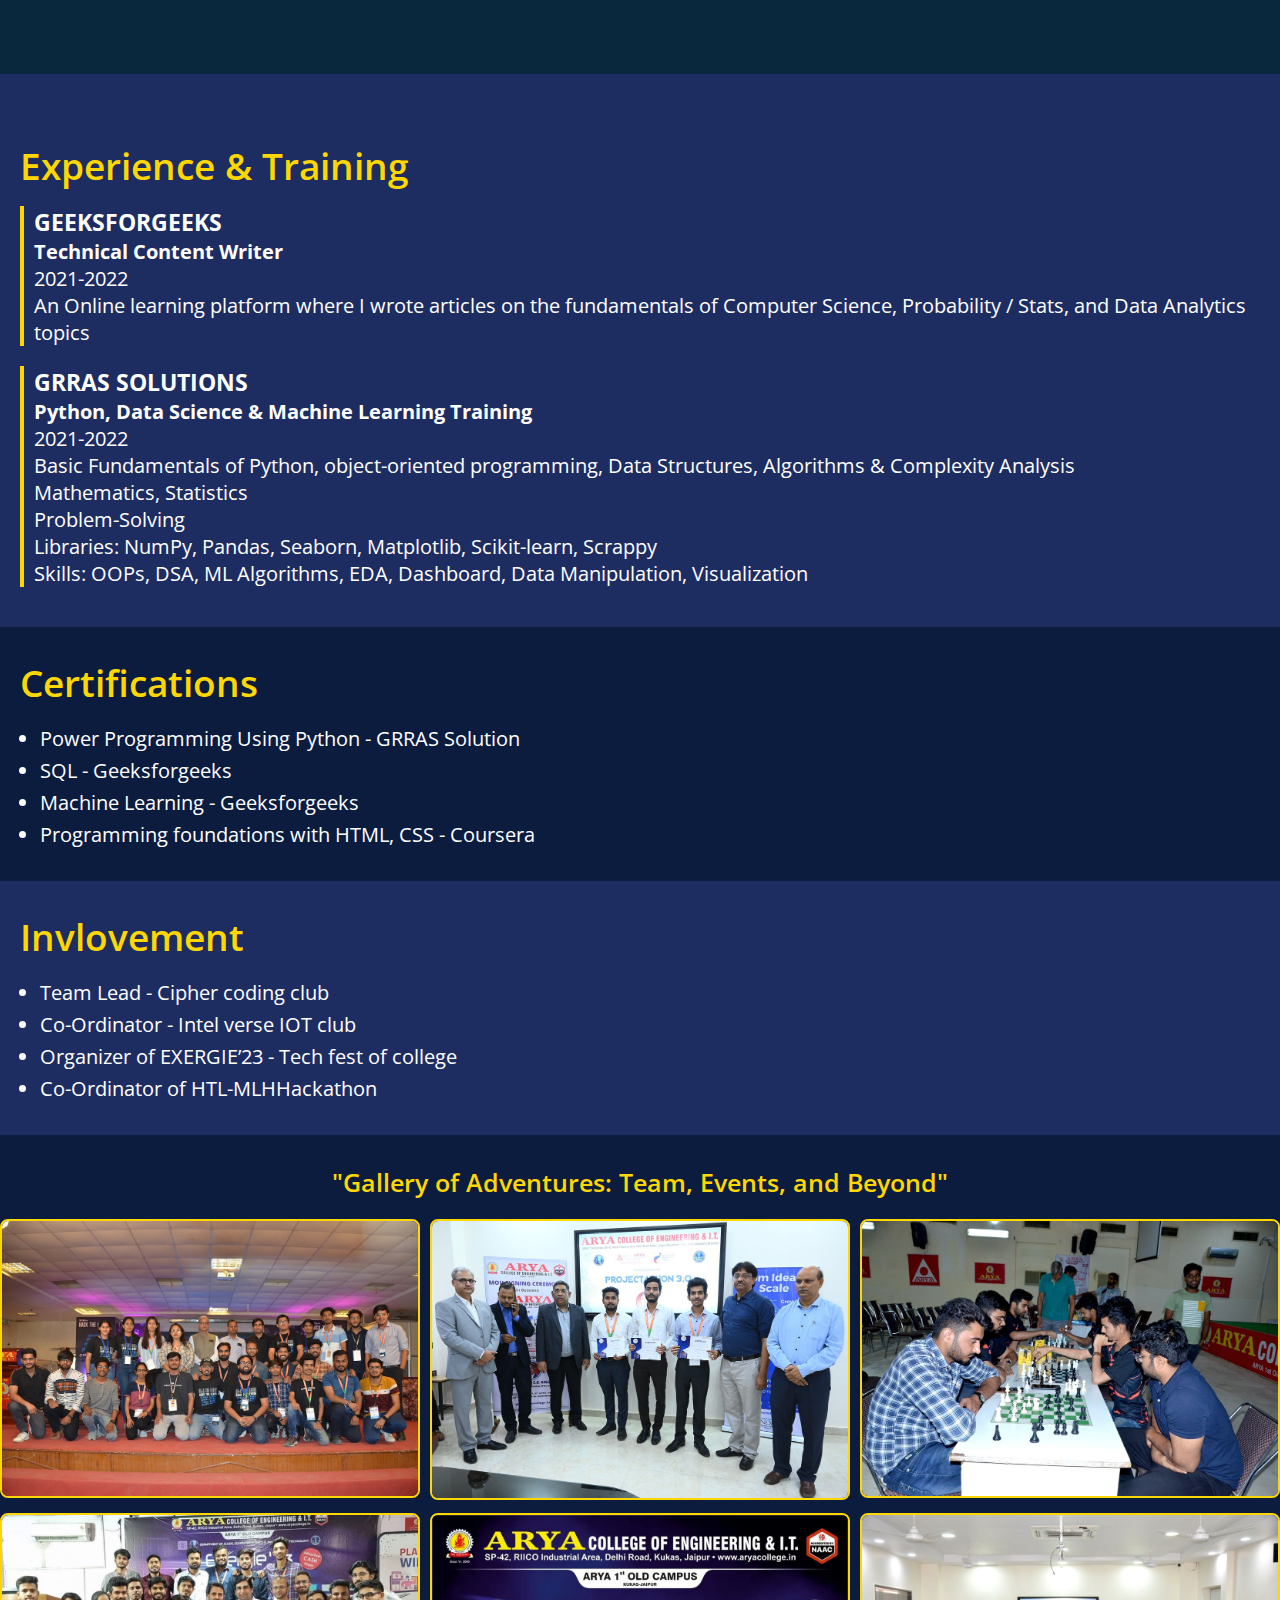
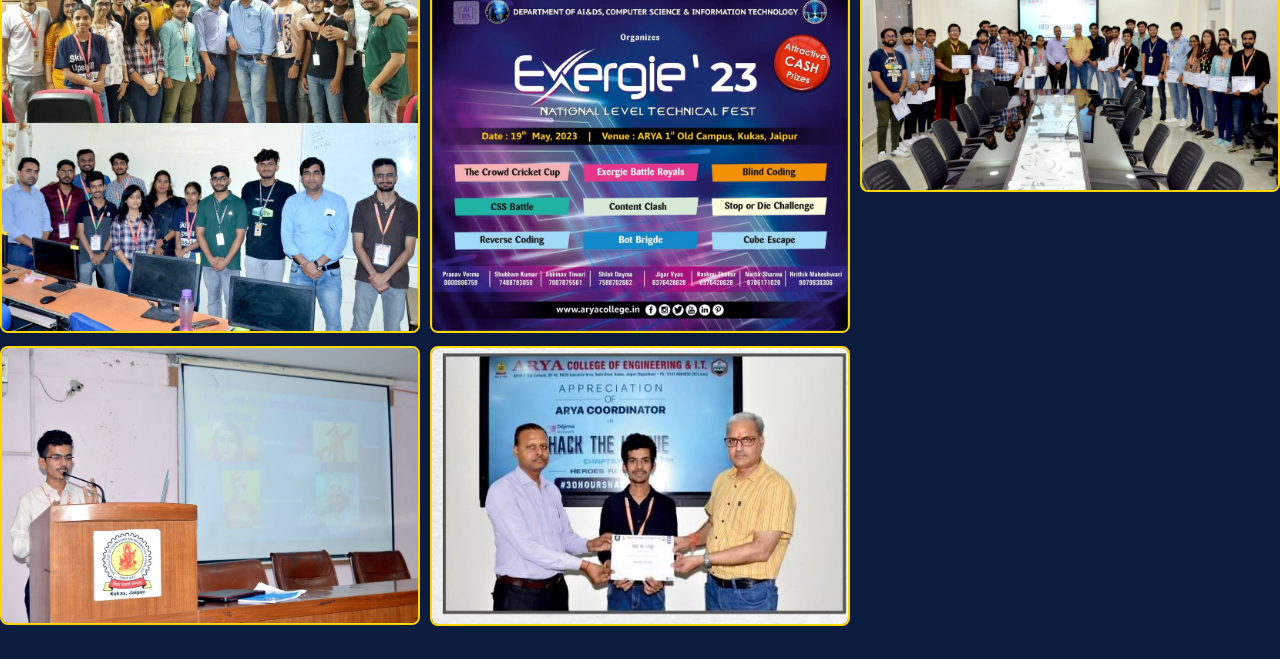
<file: about.html>
<!DOCTYPE html>
<html lang="en">
<head>
    <meta charset="UTF-8">
    <meta name="viewport" content="width=device-width, initial-scale=1.0">
    <link rel="stylesheet" href="style.css">
    <title>About</title>
</head>
<body>
    <header class="header">
        <a href="#" class="logo">Portfolio.</a>
        <nav class="navbar">   
            <a href="/index.html" style="--i:1;"
            class="active">Home</a>
            <a href="/about.html"  style="--i:2;">About</a>
            <a href="/Education.html"  style="--i:3;">Education</a>
            <a href="/skills.html"  style="--i:4;">Skills</a>
            <a href="/projects.html" style="--i:5">Projects</a>
            <a href="/Contact.html"  style="--i:6;">Contact</a>

        </nav>
    </header>

    <section class="experience">
        <h2>Experience & Training</h2>
        <div class="experience-item">
            <h3>GEEKSFORGEEKS</h3>
            <h4>Technical Content Writer</h4>
            <p>2021-2022</p>
            <p>An Online learning platform where I wrote articles on the fundamentals of Computer Science, Probability / Stats, and Data Analytics topics</p>
        </div>
        <div class="experience-item">
            <h3>GRRAS SOLUTIONS</h3>
            <h4>Python, Data Science & Machine Learning Training</h4>
            <p>2021-2022</p>
            <p>Basic Fundamentals of Python, object-oriented programming, Data Structures, Algorithms & Complexity Analysis</p>
            <p>Mathematics, Statistics</p>
            <p>Problem-Solving</p>
            <p>Libraries: NumPy, Pandas, Seaborn, Matplotlib, Scikit-learn, Scrappy</p>
            <p>Skills: OOPs, DSA, ML Algorithms, EDA, Dashboard, Data Manipulation, Visualization</p>
        </div>
    </section>

    
    <section class="certifications">
        <h2>Certifications</h2>
        <ul>
            <li>Power Programming Using Python - GRRAS Solution</li>
            <li>SQL - Geeksforgeeks</li>
            <li>Machine Learning - Geeksforgeeks</li>
            <li>Programming foundations with HTML, CSS - Coursera</li>
        </ul>
    </section>

    
    <section class="leadership-section">
        <h2>Invlovement</h2>
        <ul>
            <li>Team Lead - Cipher coding club</li>
            <li>Co-Ordinator - Intel verse IOT club</li>
            <li>Organizer of EXERGIE’23 - Tech fest of college</li>
            <li>Co-Ordinator of HTL-MLHHackathon</li>
        </ul>
    </section>

    <section class="image-grid">
        <h2>"Gallery of Adventures: Team, Events, and Beyond"</h2>
        <div class="grid-container">
            
            <div class="grid-item">
                <img src="event1.jpg" alt="Event 1">
            </div>
            <div class="grid-item">
                <img src="event2.jpg" alt="Event 2">
            </div>
            <div class="grid-item">
                <img src="event3.jpg" alt="Event 3">
            </div>
            <div class="grid-item">
                <img src="event4.jpg" alt="Event 4">
            </div>
            <div class="grid-item">
                <img src="event5.jpg" alt="Event 5">
            </div>
            <div class="grid-item">
                <img src="event6.jpg" alt="Event 6">
            </div>
            <div class="grid-item">
                <img src="event7.jpg" alt="Event 6">
            </div>
            <div class="grid-item">
                <img src="event8.jpg" alt="Event 6">
            </div>
        </div>
    </section>
    
    

</body>
</html>
</file>
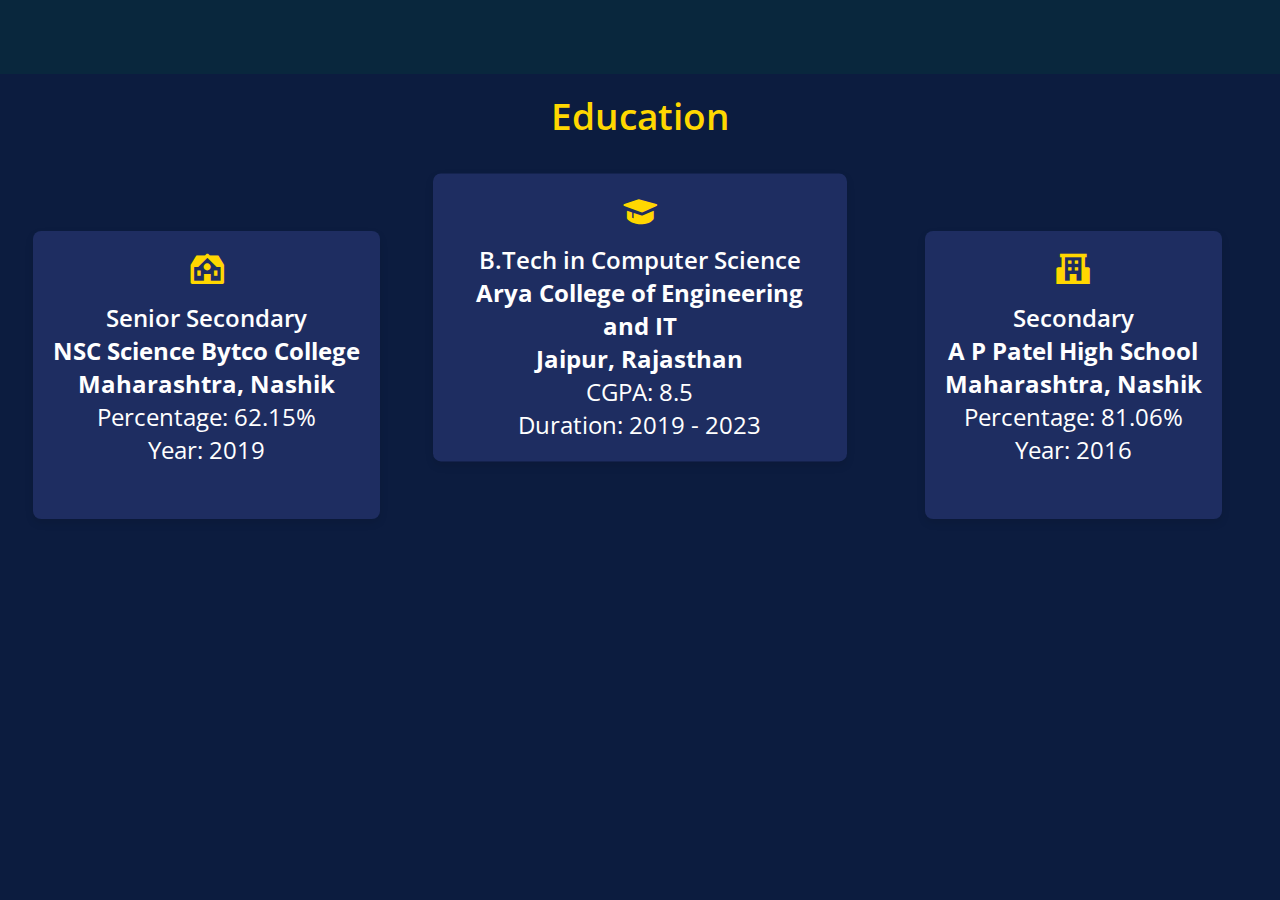
<file: Education.html>
<!DOCTYPE html>
<html lang="en">
<head>
    <meta charset="UTF-8">
    <meta name="viewport" content="width=device-width, initial-scale=1.0">
    <link rel="stylesheet" href="style.css">
    <link href='https://unpkg.com/boxicons@2.1.4/css/boxicons.min.css' rel='stylesheet'>
    <title>Education</title>
</head>
<body>
    <header class="header">
        <a href="#" class="logo">Portfolio.</a>
        <nav class="navbar">   
            <a href="/index.html" style="--i:1;" class="active">Home</a>
            <a href="/about.html" style="--i:2;">About</a>
            <a href="/Education.html" style="--i:3;">Education</a>
            <a href="/skills.html" style="--i:4;">Skills</a>
            <a href="/projects.html" style="--i:5">Projects</a>
            <a href="/Contact.html" style="--i:6;">Contact</a>
        </nav>
    </header>
    <section class="education">
        <h2>Education</h2>
        <div class="education-grid">
            <div class="education-item graduation">
                <a href="#"><i class='bx bxs-graduation'></i></a>
                <div class="education-details">
                    <h2>B.Tech in Computer Science</h2>
                    <h3>Arya College of Engineering and IT</h3>
                    <h5>Jaipur, Rajasthan</h5>
                    <p>CGPA: 8.5</p>
                    <p>Duration: 2019 - 2023</p>
                </div>
            </div>
            <div class="education-item">
                <a href="#"><i class='bx bxs-institution'></i></a>
                <div class="education-details">
                    <h2>Senior Secondary</h2>
                    <h3>NSC Science Bytco College</h3>
                    <h5>Maharashtra, Nashik</h5>
                    <p>Percentage: 62.15%</p>
                    <p>Year: 2019</p>
                </div>
            </div>
            <div class="education-item">
                <a href="#"><i class='bx bxs-school'></i></a>
                <div class="education-details">
                    <h2>Secondary</h2>
                    <h3>A P Patel High School</h3>
                    <h5>Maharashtra, Nashik</h5>
                    <p>Percentage: 81.06%</p>
                    <p>Year: 2016</p>
                </div>
            </div>
        </div>
    </section>

</body>
</html>
</file>
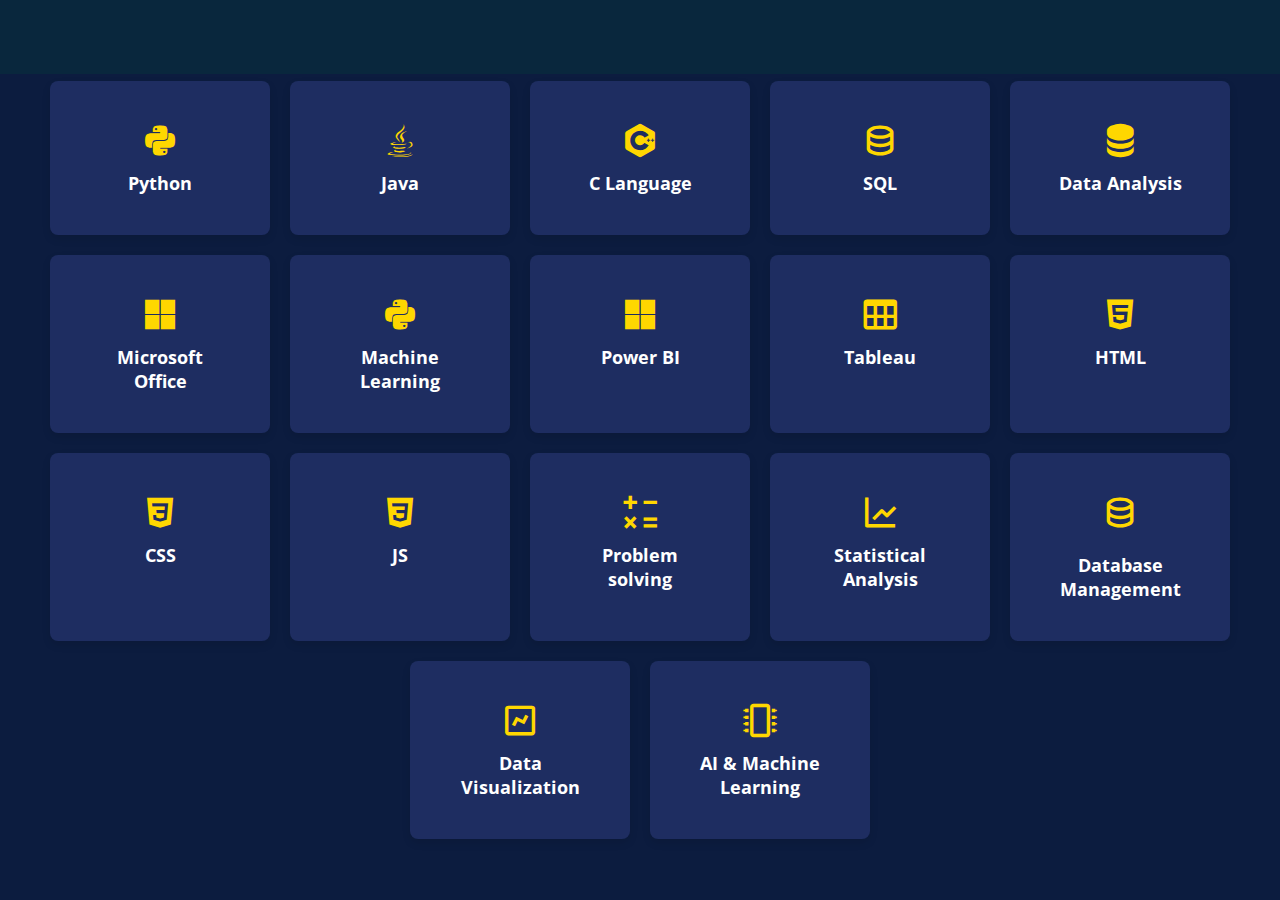
<file: skills.html>
<!DOCTYPE html>
<html lang="en">
<head>
    <meta charset="UTF-8">
    <meta name="viewport" content="width=device-width, initial-scale=1.0">
    <link rel="stylesheet" href="style.css">
    <link href='https://unpkg.com/boxicons@2.1.4/css/boxicons.min.css' rel='stylesheet'>
    <title>Skills</title>
</head>
<body>
    <header class="header">
        <a href="#" class="logo">Portfolio.</a>
        <nav class="navbar">   
            <a href="/index.html" style="--i:1;" class="active">Home</a>
            <a href="/about.html" style="--i:2;">About</a>
            <a href="/Education.html" style="--i:3;">Education</a>
            <a href="/skills.html" style="--i:4;">Skills</a>
            <a href="/projects.html" style="--i:5">Projects</a>
            <a href="/Contact.html" style="--i:6;">Contact</a>
        </nav>
    </header>

    <section class="skills">
        <h2>Skills & Technologies</h2>
        <div class="skill-cards">
            <div class="skill-card">
                <i class='bx bxl-python'></i>
                <h3>Python</h3>
            </div>
            <div class="skill-card">
                <i class='bx bxl-java'></i>
                <h3>Java</h3>
            </div>
            <div class="skill-card">
                <i class='bx bxl-c-plus-plus'></i>
                <h3>C Language</h3>
            </div>
            <div class="skill-card">
                <i class='bx bx-data'></i>
                <h3>SQL</h3>
            </div>
            <div class="skill-card">
                <i class='bx bxs-data'></i>
                <h3>Data Analysis</h3>
            </div>
            <div class="skill-card">
                <i class='bx bxl-microsoft'></i>
                <h3>Microsoft Office</h3>
            </div>
            <div class="skill-card">
                <i class='bx bxl-python'></i>
                <h3>Machine Learning</h3>
            </div>
            <div class="skill-card">
                <i class='bx bxl-microsoft'></i>
                <h3>Power BI</h3>
            </div>
            <div class="skill-card">
                <i class='bx bx-table'></i>
                <h3>Tableau</h3>
            </div>
            <div class="skill-card">
                <i class='bx bxl-html5'></i>
                <h3>HTML</h3>
            </div>
            <div class="skill-card">
                <i class='bx bxl-css3'></i>
                <h3>CSS</h3>
            </div>
            <div class="skill-card">
                <i class='bx bxl-css3'></i>
                <h3>JS</h3>
            </div>
            <div class="skill-card">
                <i class='bx bx-math'></i>
                <h3>Problem solving</h3>
            </div>
            <!-- Add more skills relevant to data analysis -->
            <div class="skill-card">
                <i class='bx bx-line-chart'></i>
                <h3>Statistical Analysis</h3>
            </div>
            <div class="skill-card">
                <i class='bx bx-database'>
                <i class='bx bx-data'></i>
                </i>
                <h3>Database Management</h3>
            </div>
            <div class="skill-card">
                <i class='bx bx-chart'></i>
                <h3>Data Visualization</h3>
            </div>
            <div class="skill-card">
                <i class='bx bx-microchip'></i>
                <h3>AI & Machine Learning</h3>
            </div>
        </div>
    </section>
</body>
</html>
</file>
<file: style.css>
@import url('https://fonts.googleapis.com/css2?family=Open+Sans:wght@300;400;600&display=swap');
@import url('https://fonts.googleapis.com/css2?family=Montserrat:wght@300;400;600&display=swap');


*{
    font-family: 'Open Sans', sans-serif;
    margin: 0;
    padding: 0;
    box-sizing: border-box;
    border: none;
    outline: none;
    scroll-behavior: smooth;
}
  
:root {
  --bg-color: #0c1c3f;
  --second-bg-color: #1e2d61;
  --text-color: #ffffff;
  --main-color: gold;
}


html {
    font-size: 62.5%;
    overflow-x: hidden;   
}

body {
    background-color: var(--bg-color);
    color: var(--text-color);
}

/* Code for the index/home page */

.header {
    position: fixed;
    top: 0;
    left: 0;
    width: 100%;
    padding: 2rem 9%;
    display: flex;
    justify-content: space-between;
    align-items: center;
    z-index: 100;
    background-color: #09273d;
}

.logo {
    font-size: 2.5rem;
    color: var(--text-color);
    font-weight: 600;
    cursor: default;
    opacity: 0;
    animation: slideRight 1s ease forwards;
}

.navbar a {
    display: inline-block;
    font-size: 1.7rem;
    color: var(--text-color);
    font-weight: 500;
    margin-left: 2.5rem;
    transition: .3s;
    opacity: 0;
    animation: slideTop .5s ease forwards;
    animation-delay: calc(.2s*var(--i)) ;
}

.navbar a:hover,
.navbar a:active {
    color: var(--main-color);
    color: #0ef;
}

.home {
    position: relative;
    width: 100%;
    height: 100vh;
    display: flex;
    justify-content: space-between;
    align-items: center;
    padding: 0 10%;
    background-color: var(--second-bg-color);
}

.home-content {
    width: 50%;
}

.intro {
    margin-bottom: 2rem;
}

.intro h3,
.intro h1,
.intro h3 span {
    color: var(--text-color);
    font-weight: 600;
    margin-bottom: 0.5rem;
}

.home-content h3{
  font-size: 32px;
  font-weight: 700;
  opacity: 0;
  animation: slideBottom 1s ease forwards;
  animation-delay: .7s;
}
.intro h1 {
    font-size: 3.5rem;
}

.home p {
    color: var(--text-color);
    font-size: 2rem;
    margin-bottom: 2rem;
}

.home .social-media {
    margin-top: 1rem;
}

.home .social-media a {
    font-size: 2rem;
    margin-right: 1rem;
    color: var(--main-color);
}

.home .home-img {
    width: 50%;
    display: flex;
    justify-content: flex-end;
}

.home-img img {
  width: 190px;
  height: 190px;
  border-radius: 50%;
  border: 4px solid var(--main-color);
  margin-right: 20px;
  opacity: 0;
  animation: zoomIn 1s ease forwards, floatImage 4s ease-in-out infinite;
  animation-delay: 2s, 3s;
}


.home-content h3 span{
  color: #0ef;
}
.home-content h1 {
  font-size: 56px;
  font-weight: 700;
  opacity: 0;
  animation: slideRight 1s ease forwards;
  animation-delay: 1s;
}

.home-content h3:nth-of-type(2){
  margin-bottom: 30px;
  animation: slideTop 1s ease forwards;
  animation-delay: .7s;

}
.home-content p{
  font-size: 20px;
  opacity: 0;
  animation: slideLeft 1s ease forwards;
  animation-delay: .7s;

}
.social-media a{
  display: inline-flex;
  justify-content: center;
  align-items: center;
  width: 40px;
  height: 40px;
  background: transparent;
  border: 2px solid #0ef;
  border-radius: 50%;
  font-size: 20px;
  color: #0ef;
  text-decoration: none;
  margin: 30px 15px 30px 0 ;
  opacity: 0;
  animation: slideLeft 1s ease forwards;
  animation-delay: calc(.2s*var(--i));
}

.social-media a:hover{
 background: #0ef;
 color: rgb(22, 9, 94); 
 box-shadow: 0 0 20px #0ef;
}

.btn{
  display: inline-block;
  padding: 12px 28px;
  background: #0ef;
  border-radius: 40px;
  box-shadow: 0 0 10px rgb(14, 52, 150);
  font-size: 16px;
  letter-spacing: 1px;
  text-decoration: none;
  color: rgb(22, 9, 94); 
  opacity: 0;
  animation: slideTop 1s ease forwards;
  animation-delay: 2s;
}

@keyframes slideRight{
  0%{
    transform: translateX(-100px);
    opacity: 0;
  }

  100%{
    transform: translateX(0);
    opacity: 1;
  }
}

@keyframes slideTop{
  0%{
    transform: translateY(100px);
    opacity: 0;
  }

  100%{
    transform: translateY(0);
    opacity: 1;
  }
}
@keyframes slideBottom{
  0%{
    transform: translateY(-100px);
    opacity: 0;
  }

  100%{
    transform: translateY(0);
    opacity: 1;
  }
}

@keyframes slideLeft{
  0%{
    transform: translateX(100px);
    opacity: 0;
  }

  100%{
    transform: translateX(0);
    opacity: 1;
  }
}

@keyframes zoomIn{
  0%{
    transform: scale(0);
    opacity: 0;
  }

  100%{
    transform: scale(1);
    opacity: 1;
  }
}



/* Additional styles for the About page */
.experience {
  background-color: var(--second-bg-color);
  color: var(--text-color);
  padding: 14rem 2rem;
  font-size: 2rem;
}

.certifications {
  background-color: var(--bg-color);
  color: var(--text-color);
  padding: 3rem 2rem;
  margin-top: -12rem;
}

.leadership-section{
  background-color: var(--second-bg-color);
  color: var(--text-color);
  padding: 3rem 2rem;
}

/* Additional styles for the headings */
.experience h2,
.certifications h2,
.leadership-section h2 {
  color: var(--main-color); /* Use a different secondary color */
  font-size: 3.7rem;
  font-weight: 600;
  margin-bottom: 1.5rem;
}

/* Additional styles for the sections */
.experience-item {
  margin-bottom: 2rem;
  border-left: 4px solid var(--main-color); /* Add a left border for visual separation */
  padding-left: 1rem;
}

.certifications ul,
.leadership-section ul {
  list-style-type: disc;
  margin-left: 2rem;
  font-size: 2rem;
  line-height: 1.6;
}


@media screen and (max-width: 768px) {
  .experience,
  .certifications,
  .leadership-section {
      padding: 2rem 0;
  }
}


.image-grid {
  background-color: var(--bg-color);
  color: var(--text-color);
  padding: 3rem 0;
}

.image-grid h2 {
  color: var(--main-color);
  font-size: 2.5rem;
  font-weight: 600;
  text-align: center;
  margin-bottom: 2rem;
}

.grid-container {
  display: grid;
  grid-template-columns: repeat(3, 1fr); 
  gap: 1rem;
  justify-items: center;
}

.grid-item img {
  max-width: 100%;
  height: auto;
  border: 2px solid var(--main-color);
  border-radius: 8px;
}


@media screen and (max-width: 768px) {
  .grid-container {
      grid-template-columns: repeat(2, 1fr); 
  }
}

@import url('https://fonts.googleapis.com/css2?family=Open+Sans:wght@300;400;600&display=swap');
@import url('https://fonts.googleapis.com/css2?family=Montserrat:wght@300;400;600&display=swap');



/* Additional styles for the Skills page */
.skills {
  background-color: var(--bg-color);
  color: var(--text-color);
  padding: 1rem 2rem;
  text-align: center;
}

.skills h2 {
  color: var(--main-color);
  font-size: 3.7rem;
  font-weight: 600;
  margin-bottom: 2rem;
}

.skill-cards {
  display: flex;
  flex-wrap: wrap;
  justify-content: center;
  gap: 2rem;
  margin-top: 2rem;
}

.skill-card {
  width: 220px;
  padding: 4rem;
  background-color: var(--second-bg-color);
  border-radius: 8px;
  text-align: center;
  box-shadow: 0px 4px 8px rgba(0, 0, 0, 0.1);
  transition: transform 0.2s ease;
}

.skill-card i {
  font-size: 4rem;
  color: var(--main-color);
  margin-bottom: 1rem;
}

.skill-card h3 {
  font-size: 1.8rem;
  color: var(--text-color);
}

.skill-card:hover {
  transform: translateY(-5px);
}

@media screen and (max-width: 768px) {
  .skills {
    padding: 2rem 0;
  }
}


.skill-card::before {
  content: "";
  position: absolute;
  top: 0;
  left: 0;
  width: 100%;
  height: 100%;
  background: rgba(0, 171, 240, 0.3); /* AI-vibe color overlay */
  border-radius: 8px;
  opacity: 0;
  transition: opacity 0.3s ease;
}

.skill-card:hover::before {
  opacity: 1;
}

/* Education */



.education {
  text-align: center;
  padding: 9rem 0;
  background-color: var(--bg-color);
  color: var(--text-color);
}

.education h2 {
  color: var(--main-color);
  font-size: 3.7rem;
  font-weight: 600;
  margin-bottom: 2rem;
}

.education-grid {
  display: grid;
  grid-template-columns: 1fr 1fr 1fr;
  gap: 2rem;
  justify-items: center;
  position: relative;
  margin-top: 90px;
}

.education-item {
  display: flex;
  flex-direction: column;
  align-items: center;
  gap: 1rem;
  padding: 2rem;
  background-color: var(--second-bg-color);
  border-radius: 8px;
  text-align: center;
  box-shadow: 0px 4px 8px rgba(0, 0, 0, 0.1);
  transition: transform 0.2s ease;
}

.education-item i {
  font-size: 4rem;
  color: var(--main-color);
}

.education-item h2, .education-item h3, .education-item h5, .education-item p {
  margin: 0;
  color: var(--text-color);
  font-size: x-large;
}

.graduation {
  grid-column: 2 / span 1;
  grid-row: 1;
  align-self: center;
  z-index: 2;
  transform: translateY(-20%);
  color: var(--text-color); /* Change color to match other tiles */
  background-color: var(--second-bg-color); /* Change color to match other tiles */
  box-shadow: 0px 4px 8px rgba(0, 0, 0, 0.1);
}

/* Additional styles for the Contact page */
.contact {
  background-color: var(--bg-color);
  color: var(--text-color);
  padding: 8% 9%;
  font-size: 1.5rem;
  margin-bottom: 2rem;
  background-image: url('background-image.jpg');
  background-position: center;
  background-size: cover;
  font-size: large;
}

.contact-form {
  background-color: rgba(0, 0, 0, 0.7);
  padding: 3rem;
  border-radius: 8px;
  box-shadow: 0px 4px 8px rgba(0, 0, 0, 0.2);
  text-align: center;
}

.contact-form h2 {
  color: var(--main-color);
  font-size: 3.7rem;
  font-weight: 600;
  margin-bottom: 1.5rem;
}

.input-group {
  margin-bottom: 1.5rem;
}

.input-group label {
  display: block;
  font-size: 1.8rem;
  margin-bottom: 0.5rem;
  color: var(--text-color);
}

.input-group input,
.input-group textarea {
  width: 100%;
  padding: 1rem;
  border: none;
  border-radius: 4px;
  background-color: rgba(0, 0, 0, 0.5);
  color: var(--text-color);
}

.input-group textarea {
  resize: vertical;
}

.contact-form button {
  padding: 1rem 2rem;
  background-color: var(--main-color);
  border: none;
  border-radius: 4px;
  color: var(--text-color);
  font-size: 1.6rem;
  cursor: pointer;
  transition: background-color 0.3s ease;
}

.contact-form button:hover {
  background-color: #0ef; /* Hover color */
}

@media screen and (max-width: 768px) {
  .contact {
      padding: 5% 6%;
      font-size: 1.2rem;
  }

  .contact-form {
      padding: 2rem;
  }
}

.footer{
  background-color: black;
  font-size: large;
}

/*project*/
/* Add this CSS to your existing style.css file */

/* Projects page styles */
.projects {
  padding: 8% 9%;
  background: linear-gradient(to bottom right, var(--second-bg-color), var(--bg-color));
  color: var(--text-color);
  display: flex;
  flex-wrap: wrap;
  justify-content: space-between;
  align-items: center;
}

.projects h2 {
  font-size: 3.7rem;
  font-weight: 600;
  margin-bottom: 2rem;
  width: 100%;
  color :aqua;
}

.project {
  width: calc(50% - 1rem);
  margin-bottom : 3rem;
  padding: 2rem;
  background-color: var(--second-bg-color);
  border-radius: 8px;
  box-shadow: 0px 4px 8px rgba(0, 0, 0, 0.1);
  transition: transform 0.2s ease;
  display: flex;
  flex-direction: column;
  align-items: center;
}

.project img {
  max-width: 100%;
  height: auto;
  border-radius: 8px;
  margin-bottom: 1rem;
  width: 100%;
}

.project h3 {
  font-size: 2rem;
  font-weight: 600;
  margin-bottom: 0.5rem;
}

.project p {
  font-size: 1.6rem;
  margin-bottom: 1rem;
}

.project .btn {
  display: inline-block;
  padding: 10px 20px;
  background-color: var(--main-color);
  color: var(--text-color);
  font-size: 1.6rem;
  font-weight: 600;
  border-radius: 4px;
  text-decoration: none;
  transition: background-color 0.3s ease;
}

.project .btn:hover {
  background-color: #0ef;
}

@media screen and (max-width: 768px) {
  .projects {
      padding: 4rem 9%;
      flex-direction: column;
      align-items: center;
  }

  .project {
      width: 100%;
      padding: 1.5rem;
  }
}
</file>
